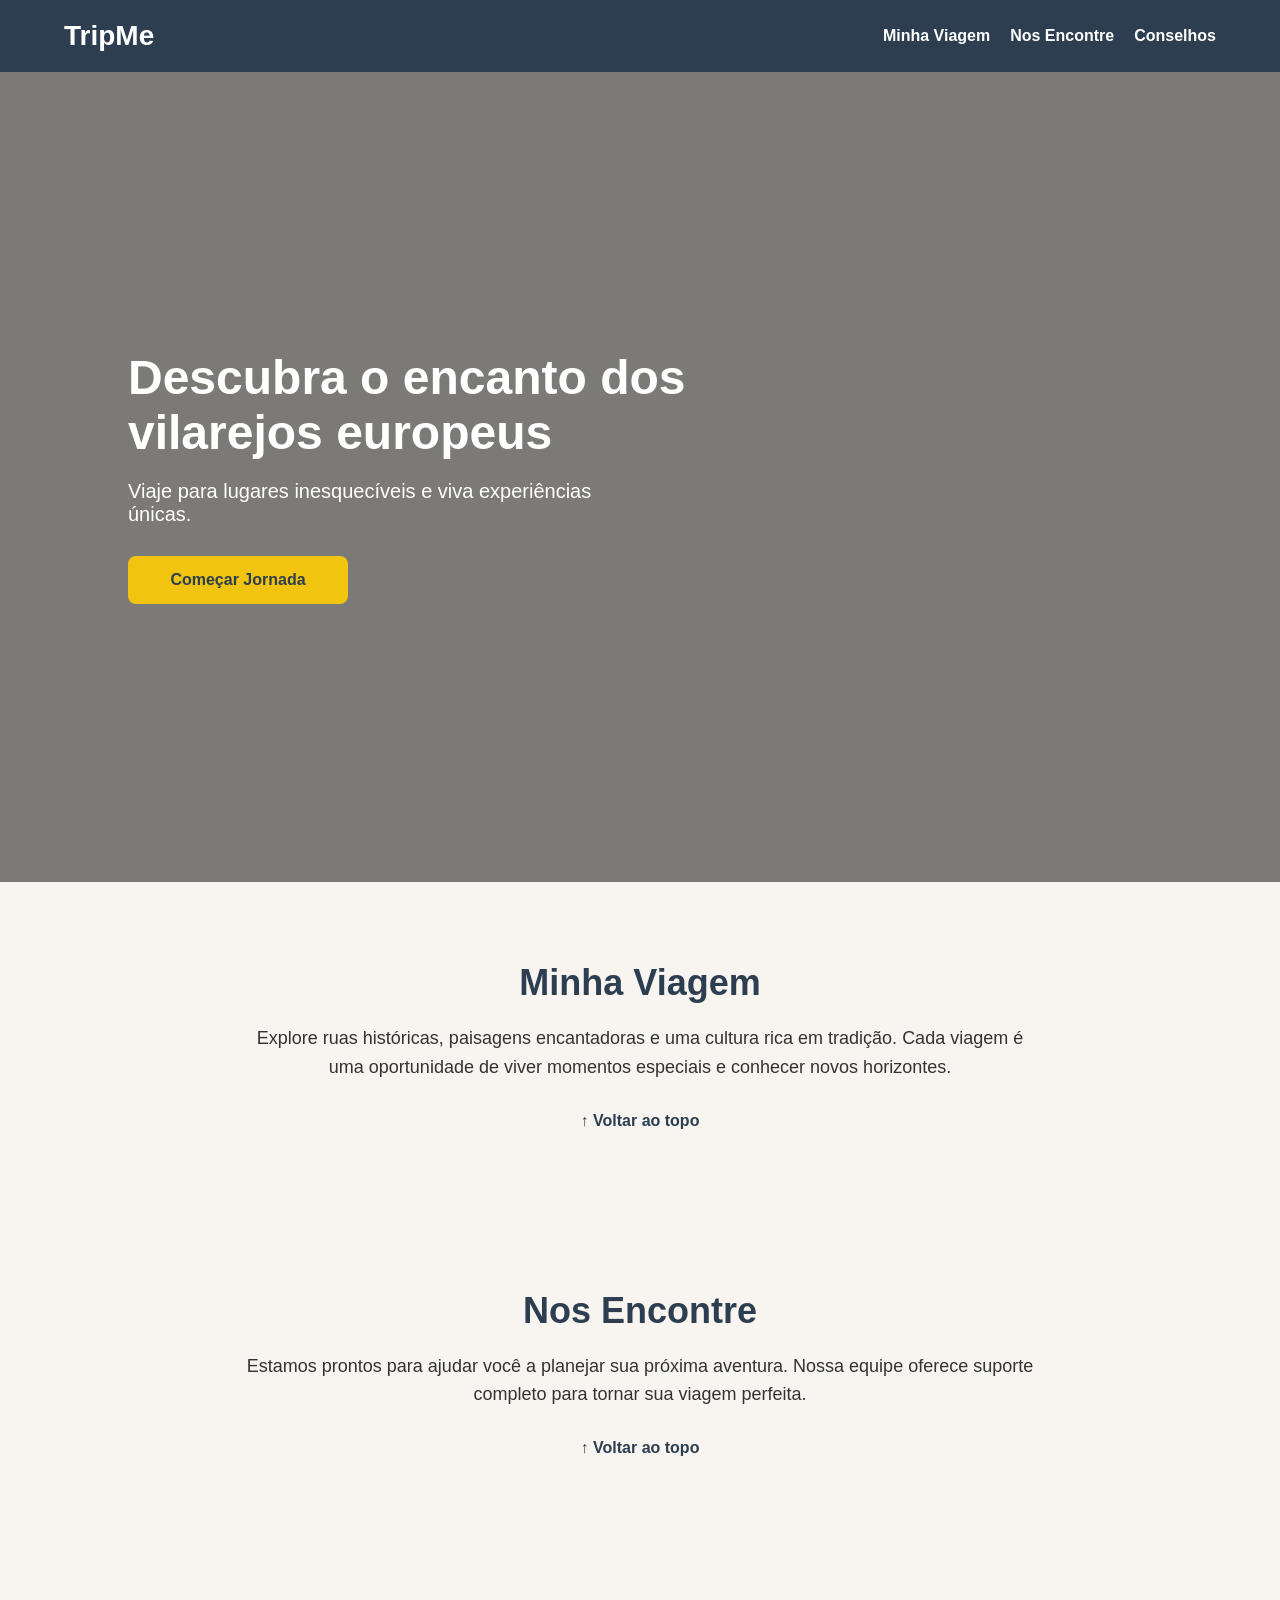
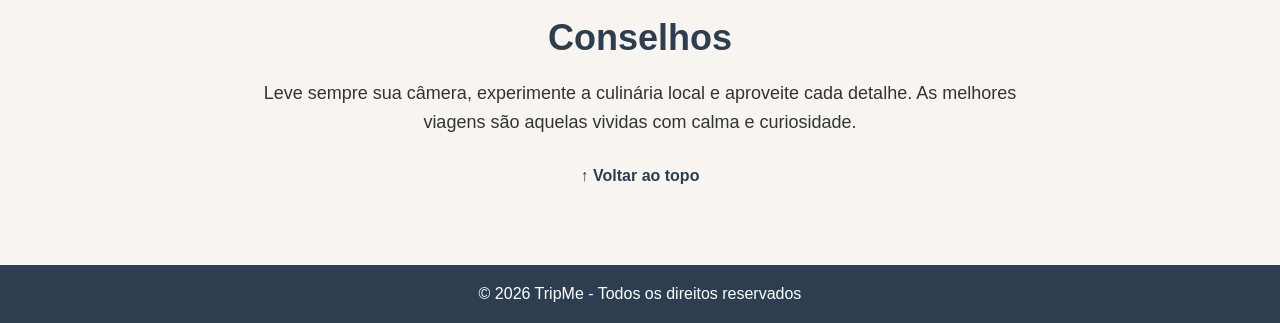
<file: index.html>
<!-- 

Welcome to GDB Online.
GDB online is an online compiler and debugger tool for C, C++, Python, Java, PHP, Ruby, Perl,
C#, OCaml, VB, Swift, Pascal, Fortran, Haskell, Objective-C, Assembly, HTML, CSS, JS, SQLite, Prolog.
Code, Compile, Run and Debug online from anywhere in world.

-->
<!DOCTYPE html>
<html lang="pt-BR">
<head>
    <meta charset="UTF-8">
    <meta name="viewport" content="width=device-width, initial-scale=1.0">
    <title>TripMe - Sua Próxima Viagem</title>
    <link rel="stylesheet" href="style.css">
</head>
<body>

    <!-- Navegação -->
    <header>
        <nav id="home">
            <h2>TripMe</h2>
            <ul>
                <li><a href="#tripme">Minha Viagem</a></li>
                <li><a href="#meetus">Nos Encontre</a></li>
                <li><a href="#advice">Conselhos</a></li>
            </ul>
        </nav>
    </header>

    <!-- Banner Principal -->
    <main>
        <section class="banner">
            <div class="overlay">
                <h1>Descubra o encanto dos vilarejos europeus</h1>
                <p>Viaje para lugares inesquecíveis e viva experiências únicas.</p>
                <a href="#tripme" class="btn">Começar Jornada</a>
            </div>
        </section>

        <!-- Seção Minha Viagem -->
        <section id="tripme" class="content-section">
            <h2>Minha Viagem</h2>
            <p>
                Explore ruas históricas, paisagens encantadoras e uma cultura rica em tradição.
                Cada viagem é uma oportunidade de viver momentos especiais e conhecer novos horizontes.
            </p>
            <a href="#home" class="back">↑ Voltar ao topo</a>
        </section>

        <!-- Seção Nos Encontre -->
        <section id="meetus" class="content-section">
            <h2>Nos Encontre</h2>
            <p>
                Estamos prontos para ajudar você a planejar sua próxima aventura.
                Nossa equipe oferece suporte completo para tornar sua viagem perfeita.
            </p>
            <a href="#home" class="back">↑ Voltar ao topo</a>
        </section>

        <!-- Seção Conselhos -->
        <section id="advice" class="content-section">
            <h2>Conselhos</h2>
            <p>
                Leve sempre sua câmera, experimente a culinária local e aproveite cada detalhe.
                As melhores viagens são aquelas vividas com calma e curiosidade.
            </p>
            <a href="#home" class="back">↑ Voltar ao topo</a>
        </section>
    </main>

    <footer>
        <p>© 2026 TripMe - Todos os direitos reservados</p>
    </footer>

</body>
</html>
</file>
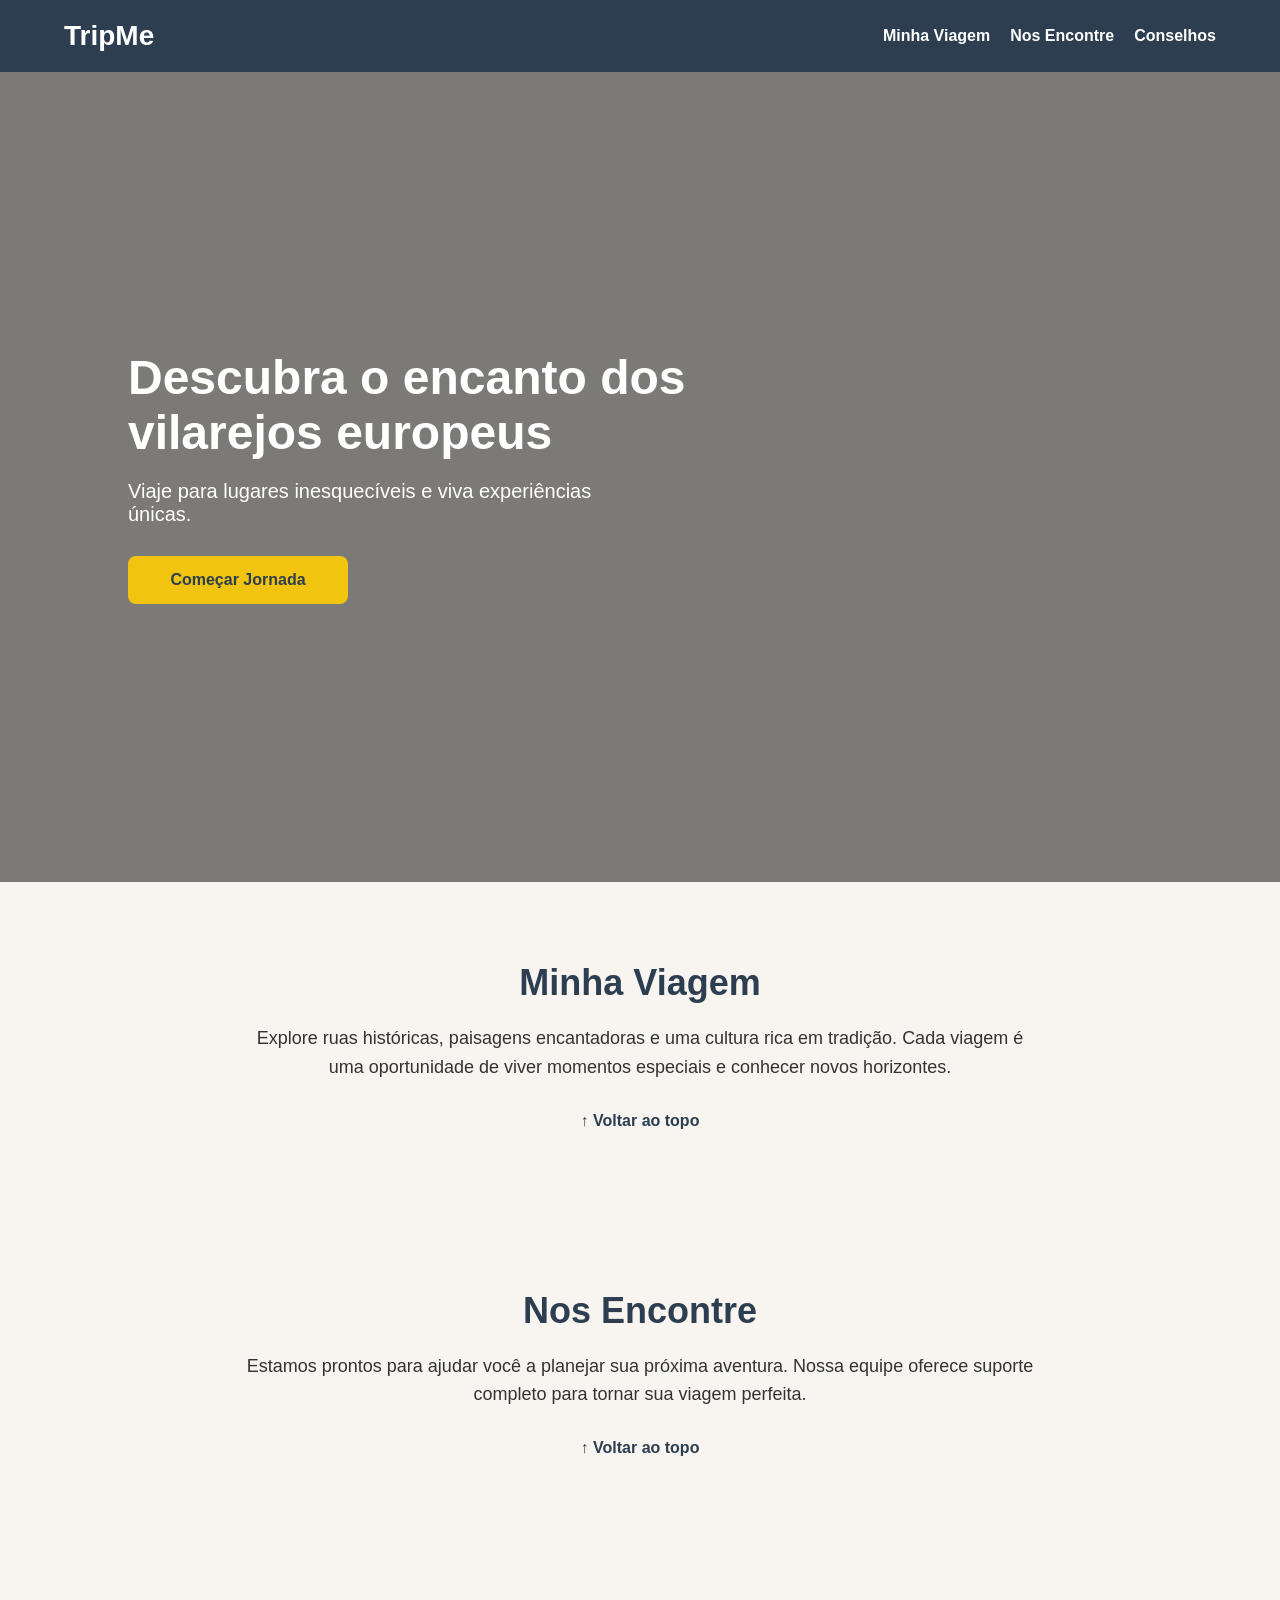
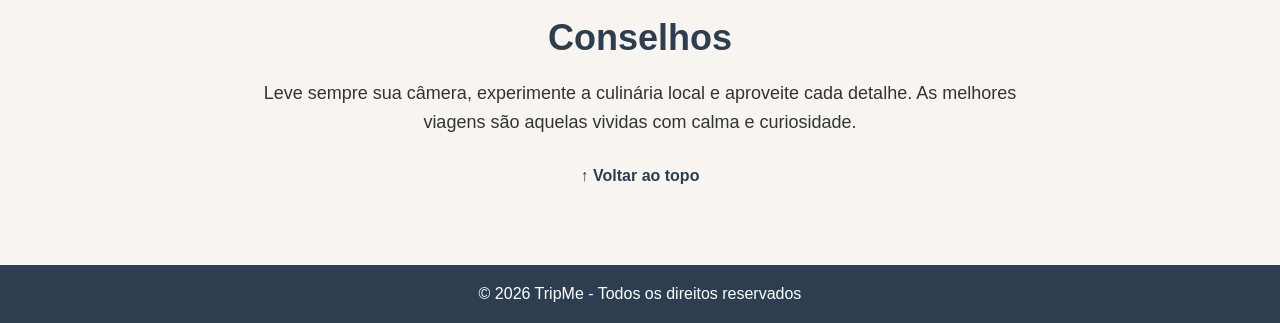
<file: index.html.html>
<!-- 

Welcome to GDB Online.
GDB online is an online compiler and debugger tool for C, C++, Python, Java, PHP, Ruby, Perl,
C#, OCaml, VB, Swift, Pascal, Fortran, Haskell, Objective-C, Assembly, HTML, CSS, JS, SQLite, Prolog.
Code, Compile, Run and Debug online from anywhere in world.

-->
<!DOCTYPE html>
<html lang="pt-BR">
<head>
    <meta charset="UTF-8">
    <meta name="viewport" content="width=device-width, initial-scale=1.0">
    <title>TripMe - Sua Próxima Viagem</title>
    <link rel="stylesheet" href="style.css">
</head>
<body>

    <!-- Navegação -->
    <header>
        <nav id="home">
            <h2>TripMe</h2>
            <ul>
                <li><a href="#tripme">Minha Viagem</a></li>
                <li><a href="#meetus">Nos Encontre</a></li>
                <li><a href="#advice">Conselhos</a></li>
            </ul>
        </nav>
    </header>

    <!-- Banner Principal -->
    <main>
        <section class="banner">
            <div class="overlay">
                <h1>Descubra o encanto dos vilarejos europeus</h1>
                <p>Viaje para lugares inesquecíveis e viva experiências únicas.</p>
                <a href="#tripme" class="btn">Começar Jornada</a>
            </div>
        </section>

        <!-- Seção Minha Viagem -->
        <section id="tripme" class="content-section">
            <h2>Minha Viagem</h2>
            <p>
                Explore ruas históricas, paisagens encantadoras e uma cultura rica em tradição.
                Cada viagem é uma oportunidade de viver momentos especiais e conhecer novos horizontes.
            </p>
            <a href="#home" class="back">↑ Voltar ao topo</a>
        </section>

        <!-- Seção Nos Encontre -->
        <section id="meetus" class="content-section">
            <h2>Nos Encontre</h2>
            <p>
                Estamos prontos para ajudar você a planejar sua próxima aventura.
                Nossa equipe oferece suporte completo para tornar sua viagem perfeita.
            </p>
            <a href="#home" class="back">↑ Voltar ao topo</a>
        </section>

        <!-- Seção Conselhos -->
        <section id="advice" class="content-section">
            <h2>Conselhos</h2>
            <p>
                Leve sempre sua câmera, experimente a culinária local e aproveite cada detalhe.
                As melhores viagens são aquelas vividas com calma e curiosidade.
            </p>
            <a href="#home" class="back">↑ Voltar ao topo</a>
        </section>
    </main>

    <footer>
        <p>© 2026 TripMe - Todos os direitos reservados</p>
    </footer>

</body>
</html>
</file>
<file: style.css>
* {
    margin: 0;
    padding: 0;
    box-sizing: border-box;
}

body {
    font-family: Arial, sans-serif;
    background-color: #f8f5f0;
    color: #333;
}

/* NAV */

header {
    background-color: #2c3e50;
    padding: 20px 0;
}

nav {
    width: 90%;
    margin: auto;
    display: flex;
    justify-content: space-between;
    align-items: center;
}

nav h2 {
    color: white;
    font-size: 28px;
}

nav ul {
    display: flex;
    list-style: none;
    gap: 20px;
}

nav a {
    text-decoration: none;
    color: white;
    font-weight: bold;
    transition: 0.3s;
}

nav a:hover {
    color: #f1c40f;
}

/* BANNER */

.banner {
    height: 90vh;
    background-image: url('https://images.unsplash.com/photo-1506744038136-46273834b3fb');
    background-size: cover;
    background-position: center;
    position: relative;
}

.overlay {
    background-color: rgba(0, 0, 0, 0.5);
    height: 100%;
    display: flex;
    flex-direction: column;
    justify-content: center;
    padding-left: 10%;
    color: white;
}

.overlay h1 {
    font-size: 48px;
    margin-bottom: 20px;
    max-width: 600px;
}

.overlay p {
    font-size: 20px;
    margin-bottom: 30px;
    max-width: 500px;
}

.btn {
    width: 220px;
    text-align: center;
    padding: 15px;
    background-color: #f1c40f;
    color: #2c3e50;
    text-decoration: none;
    font-weight: bold;
    border-radius: 8px;
    transition: 0.3s;
}

.btn:hover {
    background-color: #d4ac0d;
    transform: scale(1.05);
}

/* SEÇÕES */

.content-section {
    padding: 80px 10%;
    text-align: center;
}

.content-section h2 {
    font-size: 36px;
    margin-bottom: 20px;
    color: #2c3e50;
}

.content-section p {
    font-size: 18px;
    line-height: 1.6;
    max-width: 800px;
    margin: auto;
    margin-bottom: 30px;
}

.back {
    text-decoration: none;
    color: #2c3e50;
    font-weight: bold;
    transition: 0.3s;
}

.back:hover {
    color: #f1c40f;
}

/* FOOTER */

footer {
    background-color: #2c3e50;
    color: white;
    text-align: center;
    padding: 20px;
}
</file>
